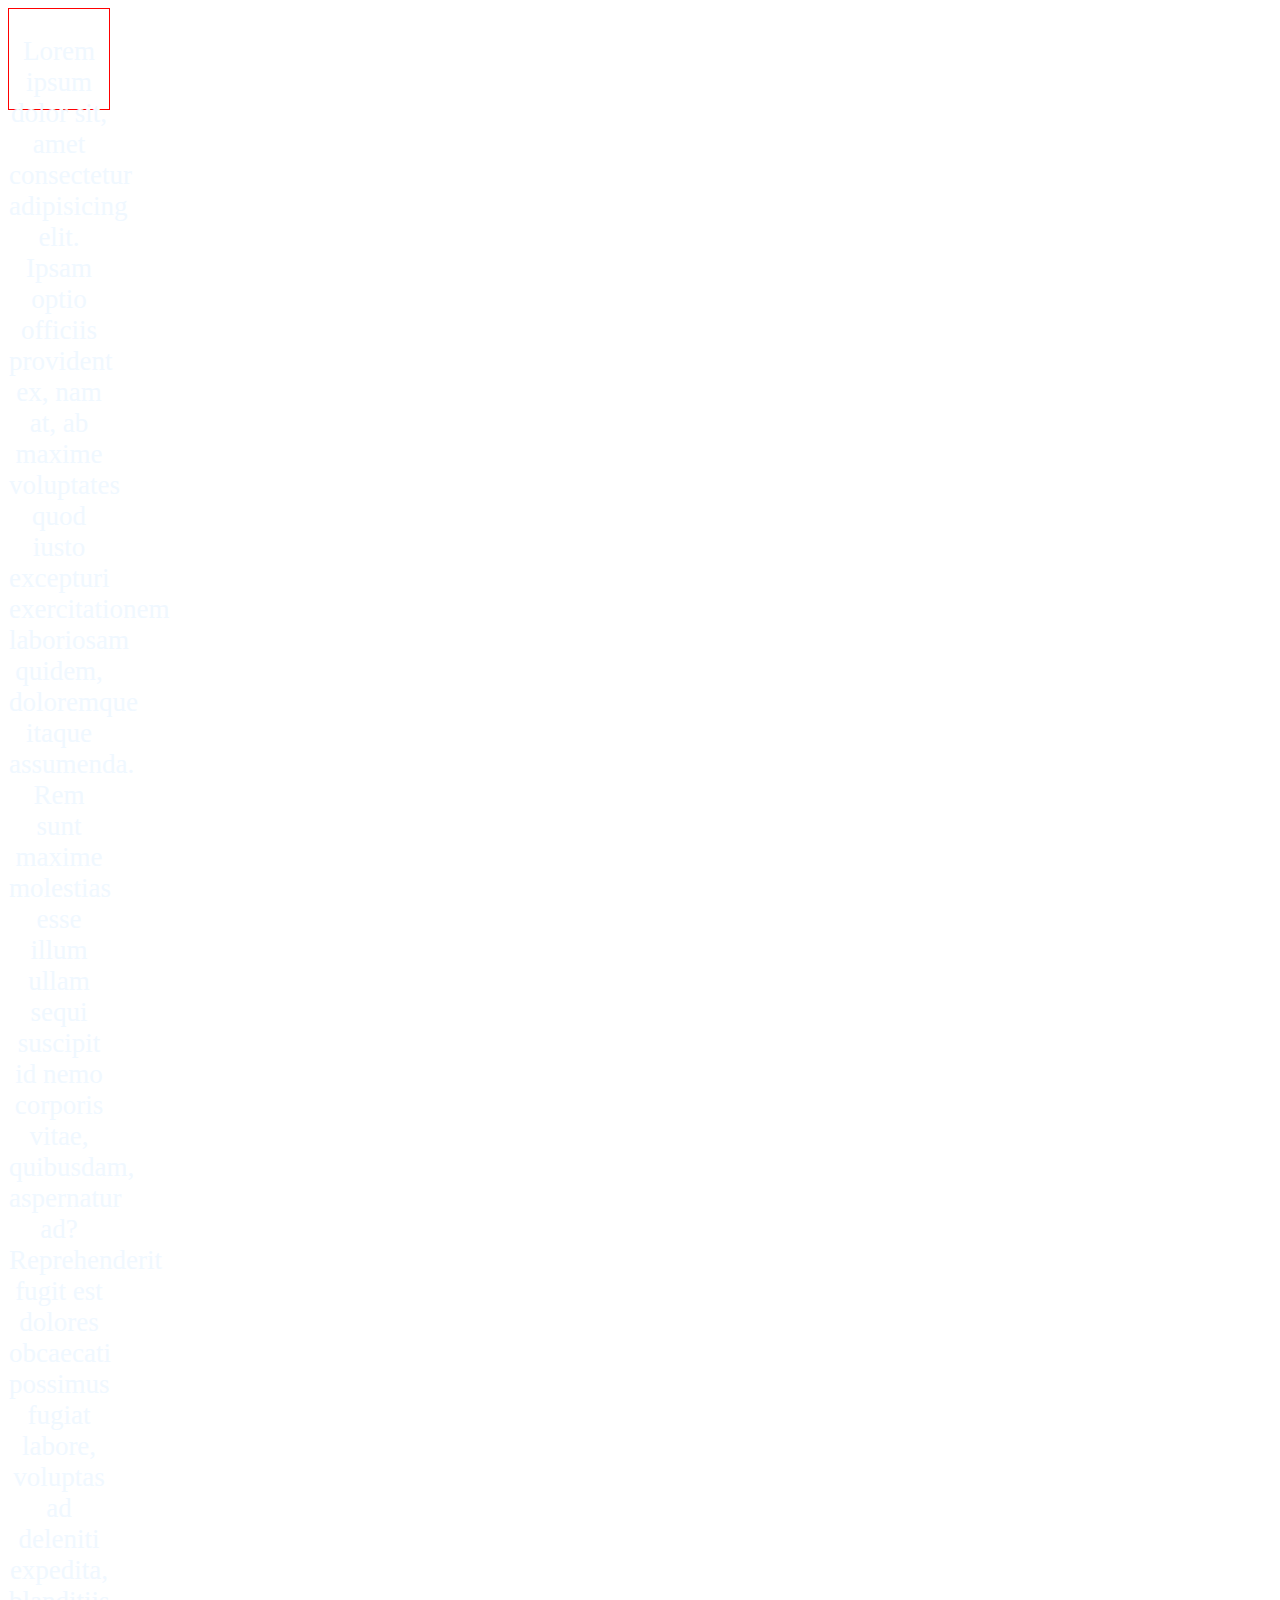
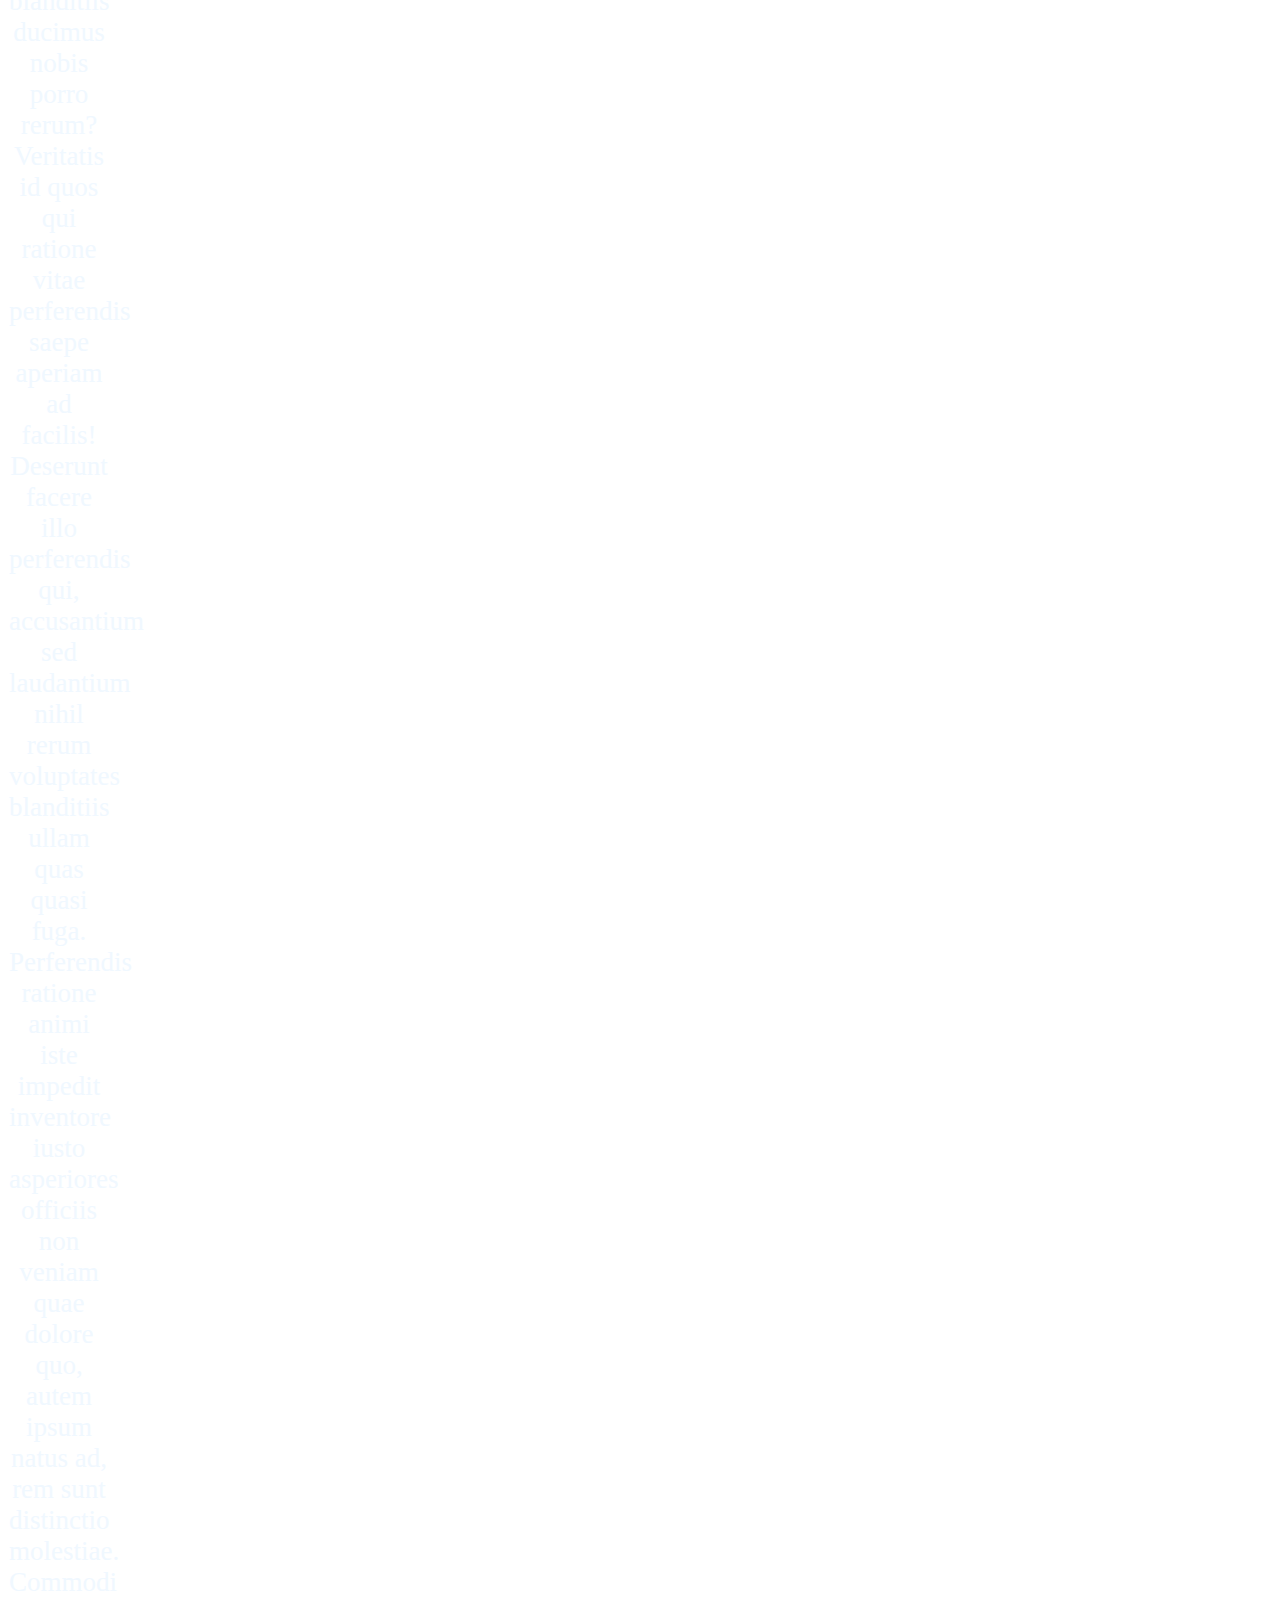
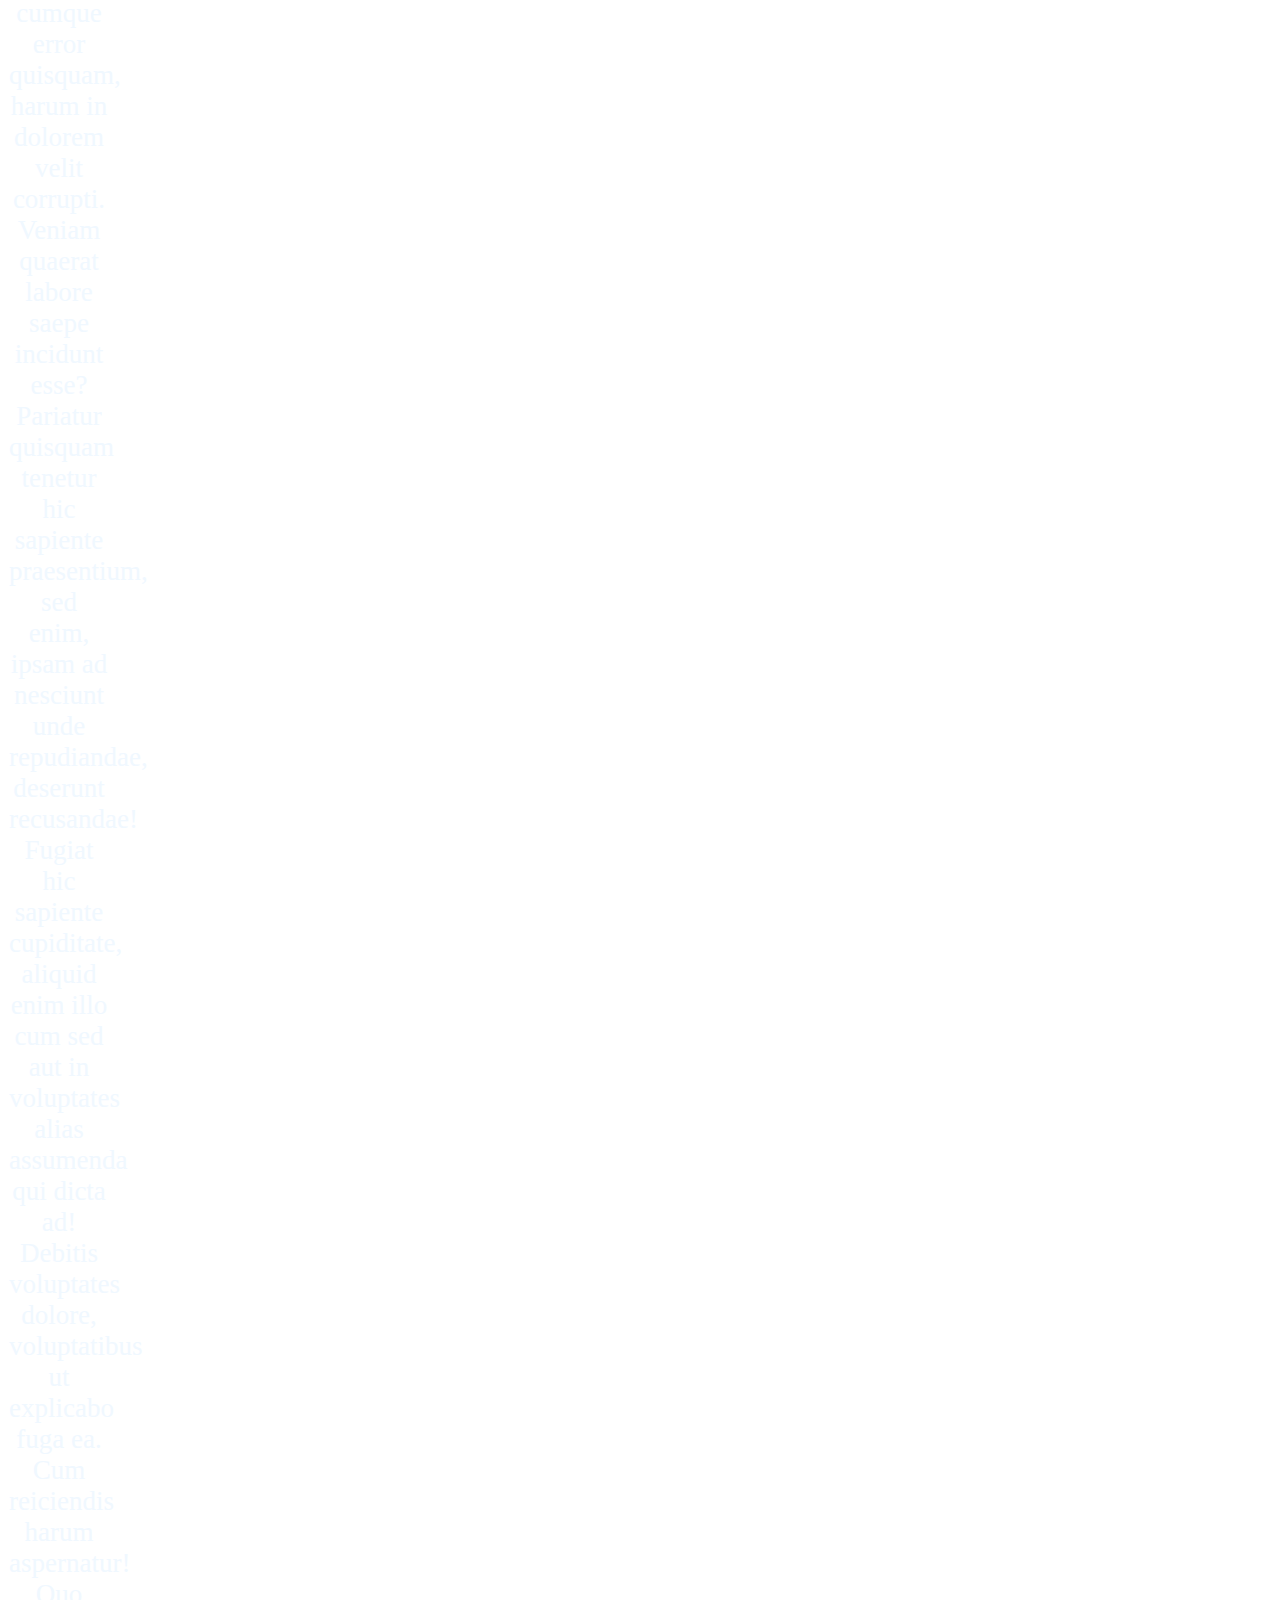
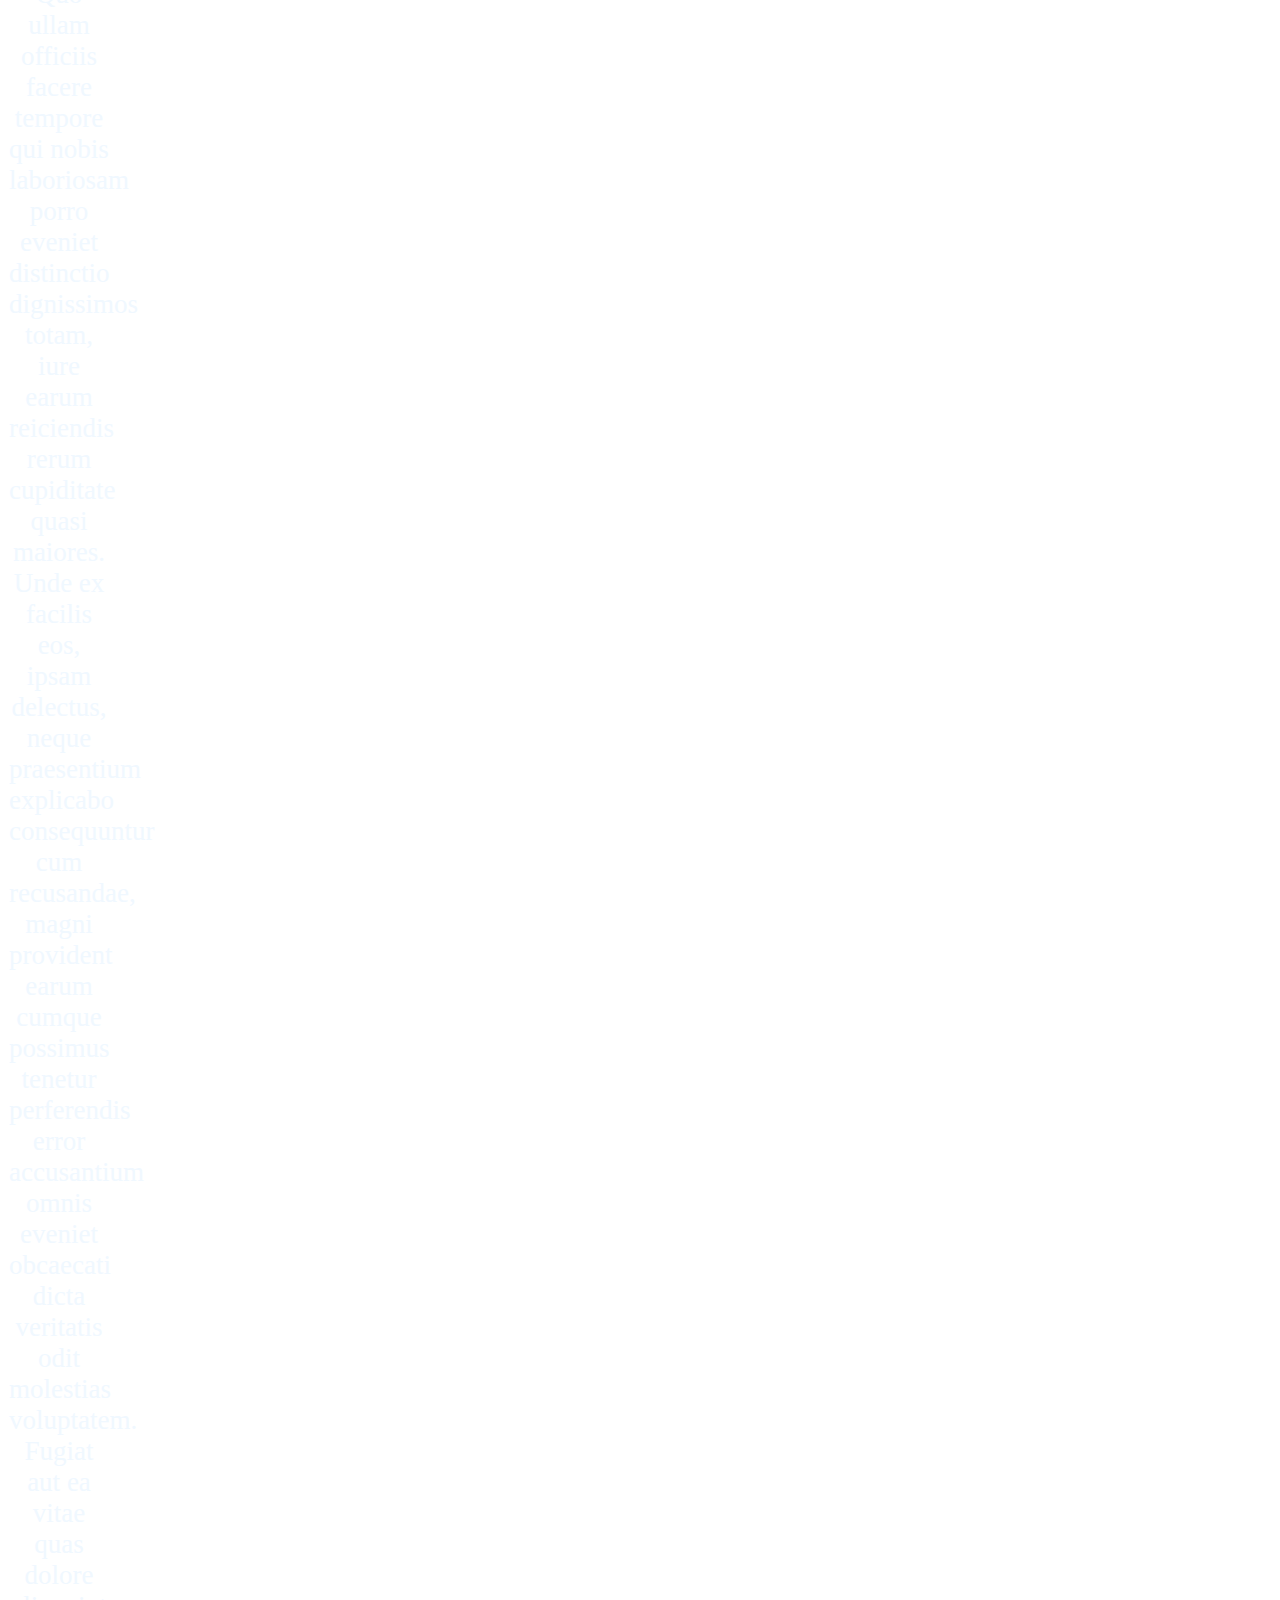
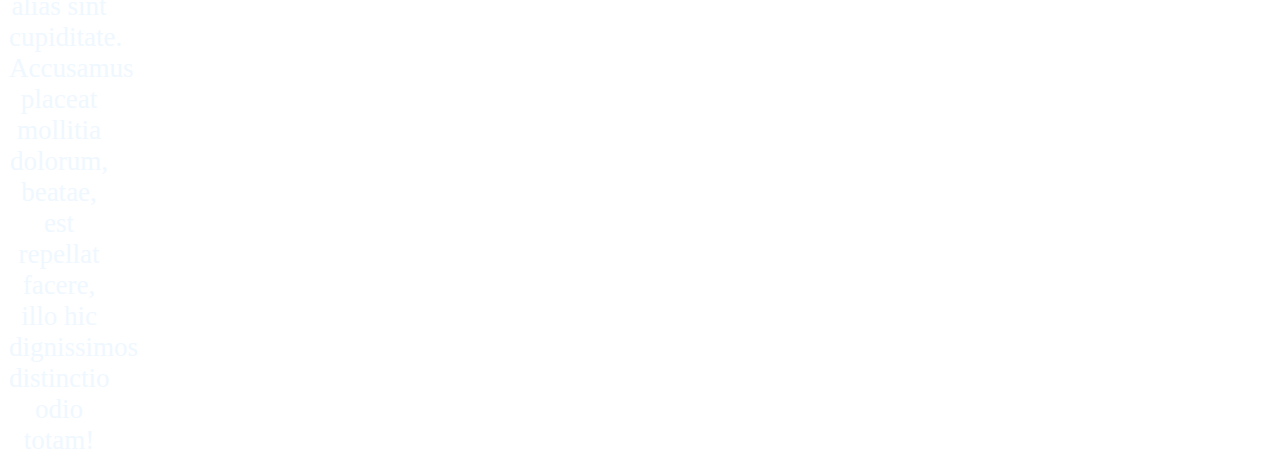
<file: index.html>
<!DOCTYPE html>
<html lang="en">
<head>
    <meta charset="UTF-8">
    <meta http-equiv="X-UA-Compatible" content="IE=edge">
    <meta name="viewport" content="width=device-width, initial-scale=1.0">
    <link rel="stylesheet" href="style.css">
    <title>Document</title>
</head>
<body>
    <div class="box">
        <p>Lorem ipsum dolor sit, amet consectetur adipisicing elit. Ipsam optio officiis provident ex, nam at, ab maxime voluptates quod iusto excepturi exercitationem laboriosam quidem, doloremque itaque assumenda. Rem sunt maxime molestias esse illum ullam sequi suscipit id nemo corporis vitae, quibusdam, aspernatur ad? Reprehenderit fugit est dolores obcaecati possimus fugiat labore, voluptas ad deleniti expedita, blanditiis ducimus nobis porro rerum? Veritatis id quos qui ratione vitae perferendis saepe aperiam ad facilis! Deserunt facere illo perferendis qui, accusantium sed laudantium nihil rerum voluptates blanditiis ullam quas quasi fuga. Perferendis ratione animi iste impedit inventore iusto asperiores officiis non veniam quae dolore quo, autem ipsum natus ad, rem sunt distinctio molestiae. Commodi cumque error quisquam, harum in dolorem velit corrupti. Veniam quaerat labore saepe incidunt esse? Pariatur quisquam tenetur hic sapiente praesentium, sed enim, ipsam ad nesciunt unde repudiandae, deserunt recusandae! Fugiat hic sapiente cupiditate, aliquid enim illo cum sed aut in voluptates alias assumenda qui dicta ad! Debitis voluptates dolore, voluptatibus ut explicabo fuga ea. Cum reiciendis harum aspernatur! Quo ullam officiis facere tempore qui nobis laboriosam porro eveniet distinctio dignissimos totam, iure earum reiciendis rerum cupiditate quasi maiores. Unde ex facilis eos, ipsam delectus, neque praesentium explicabo consequuntur cum recusandae, magni provident earum cumque possimus tenetur perferendis error accusantium omnis eveniet obcaecati dicta veritatis odit molestias voluptatem. Fugiat aut ea vitae quas dolore alias sint cupiditate. Accusamus placeat mollitia dolorum, beatae, est repellat facere, illo hic dignissimos distinctio odio totam!</p>

    </div>
</body>
</html>
</file>
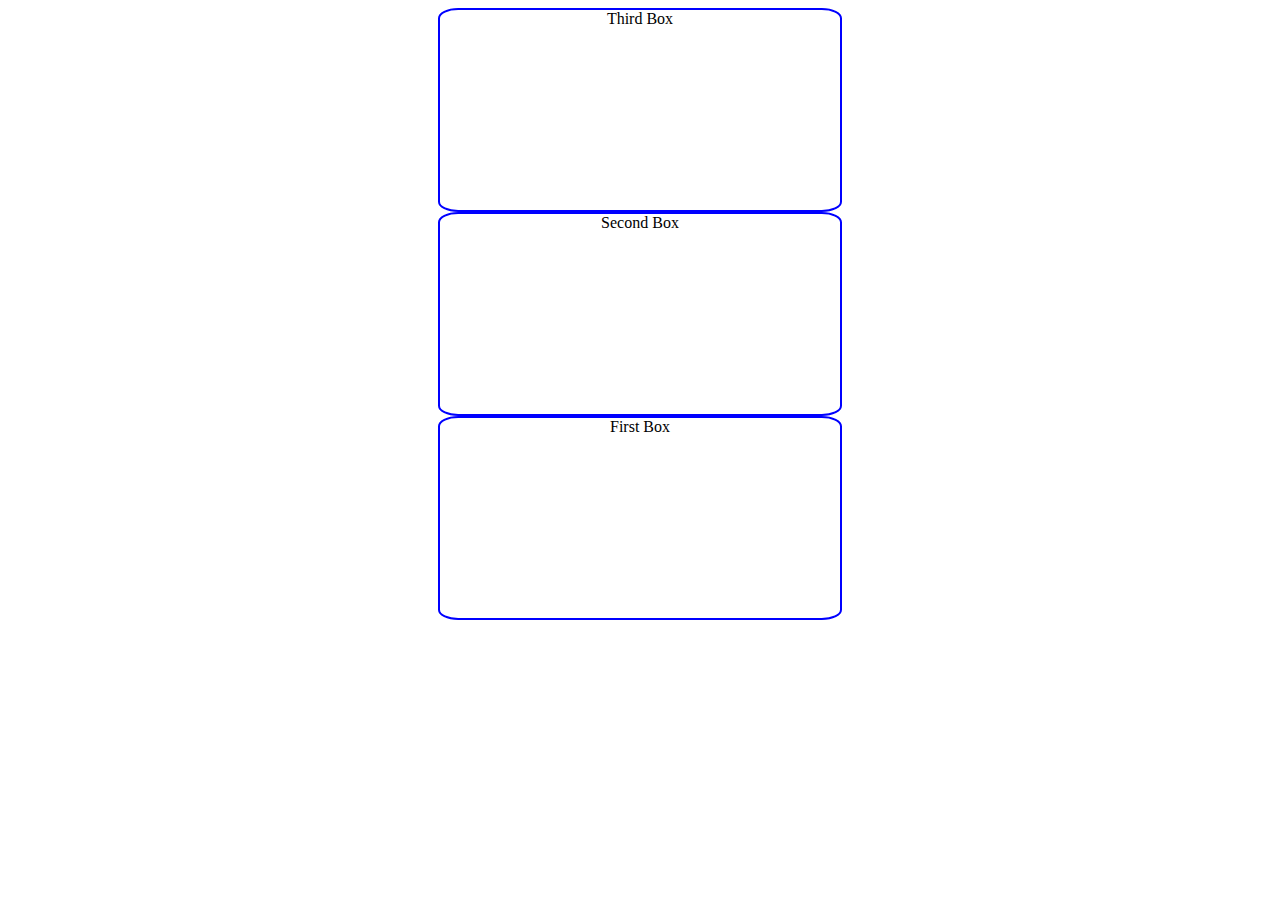
<file: all flex.html>
<!DOCTYPE html>
<html lang="en">
<head>
    <meta charset="UTF-8">
    <meta http-equiv="X-UA-Compatible" content="IE=edge">
    <meta name="viewport" content="width=device-width, initial-scale=1.0">
    <link rel="stylesheet" href="style.css">
    <title>All About Flex</title>
</head>
<body>
    <div class="container">
        <div class="flexbox">First Box</div>
        <div class="flexbox">Second Box</div>
        <div class="flexbox">Third Box</div>
    </div>



</body>
</html>
</file>
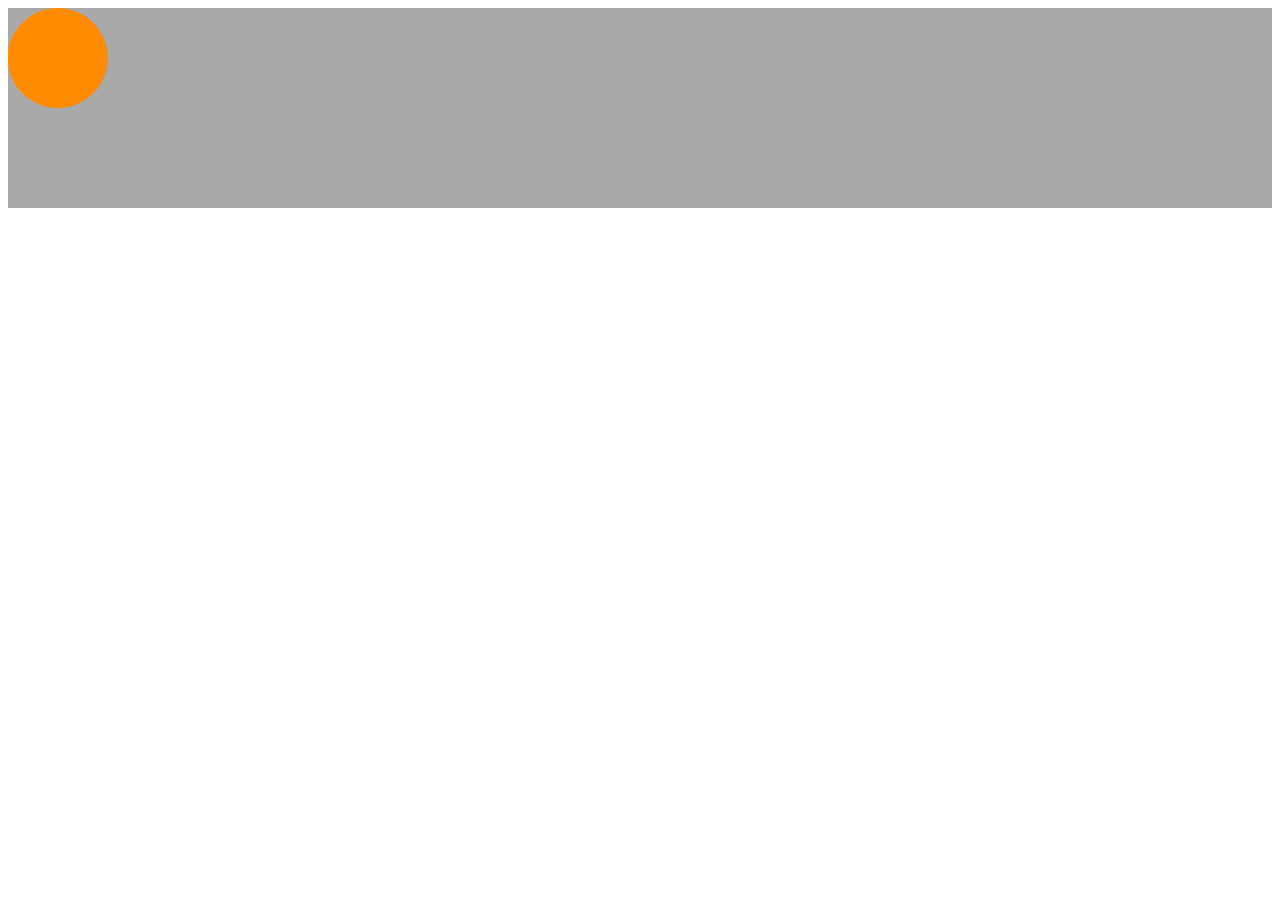
<file: animation.html>
<!DOCTYPE html>
<html lang="en">
<head>
    <meta charset="UTF-8">
    <meta http-equiv="X-UA-Compatible" content="IE=edge">
    <meta name="viewport" content="width=device-width, initial-scale=1.0">
    <link rel="stylesheet" href="style.css">
    <title>Css Animation</title>
</head>
<body>
    <div class="stage">
        <div class="animationball"></div>
    </div>
</body>
</html>
</file>
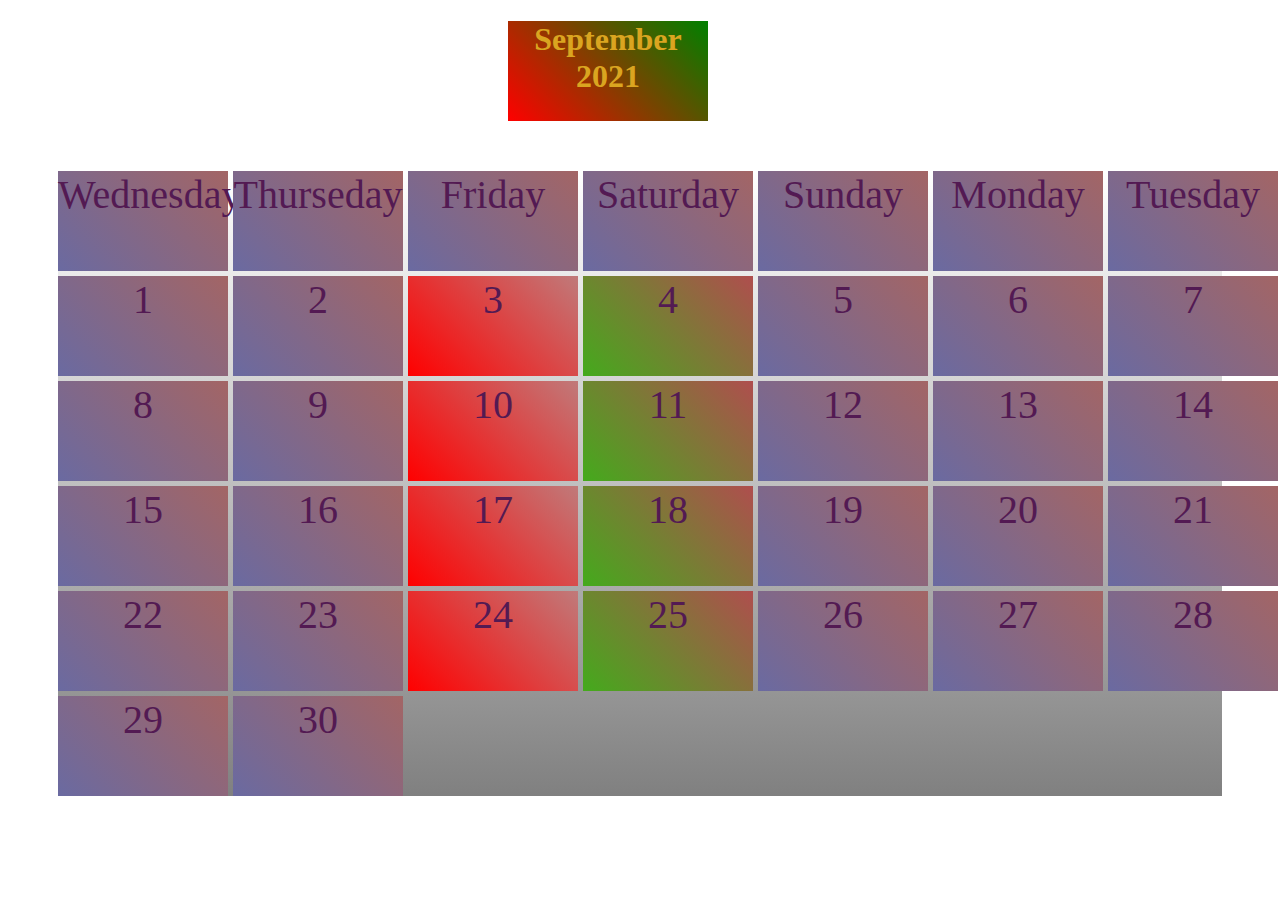
<file: calender.html>
<!DOCTYPE html>
<html lang="en">
<head>
    <meta charset="UTF-8">
    <meta http-equiv="X-UA-Compatible" content="IE=edge">
    <meta name="viewport" content="width=device-width, initial-scale=1.0">
    <link rel="stylesheet" href="style.css">
    <title>Calender</title>
</head>
<body>
    <section>
        <div class="monthname">
            <h1>September 2021</h1>
        </div>
    </section>
    <section>
    <div class="month">
        <div class="day">Wednesday</div>
        <div class="day">Thurseday</div>
        <div class="day">Friday</div>
        <div class="day">Saturday</div>
        <div class="day">Sunday</div>
        <div class="day">Monday</div>
        <div class="day">Tuesday</div>
        <div class="day">1</div>
        <div class="day">2</div>
        <div id="holy" class="day">3</div>
        <div id="holyday" class="day">4</div>
        <div class="day">5</div>
        <div class="day">6</div>
        <div class="day">7</div>
        <div class="day">8</div>
        <div class="day">9</div>
        <div id="holy" class="day">10</div>
        <div id="holyday" class="day">11</div>
        <div class="day">12</div>
        <div class="day">13</div>
        <div class="day">14</div>
        <div class="day">15</div>
        <div class="day">16</div>
        <div id="holy" class="day">17</div>
        <div id="holyday" class="day">18</div>
        <div class="day">19</div>
        <div class="day">20</div>
        <div class="day">21</div>
        <div class="day">22</div>
        <div class="day">23</div>
        <div id="holy" class="day">24</div>
        <div id="holyday" class="day">25</div>
        <div class="day">26</div>
        <div class="day">27</div>
        <div class="day">28</div>
        <div class="day">29</div>
        <div class="day">30</div>
    </section>

    </div>
</body>
</html>
</file>
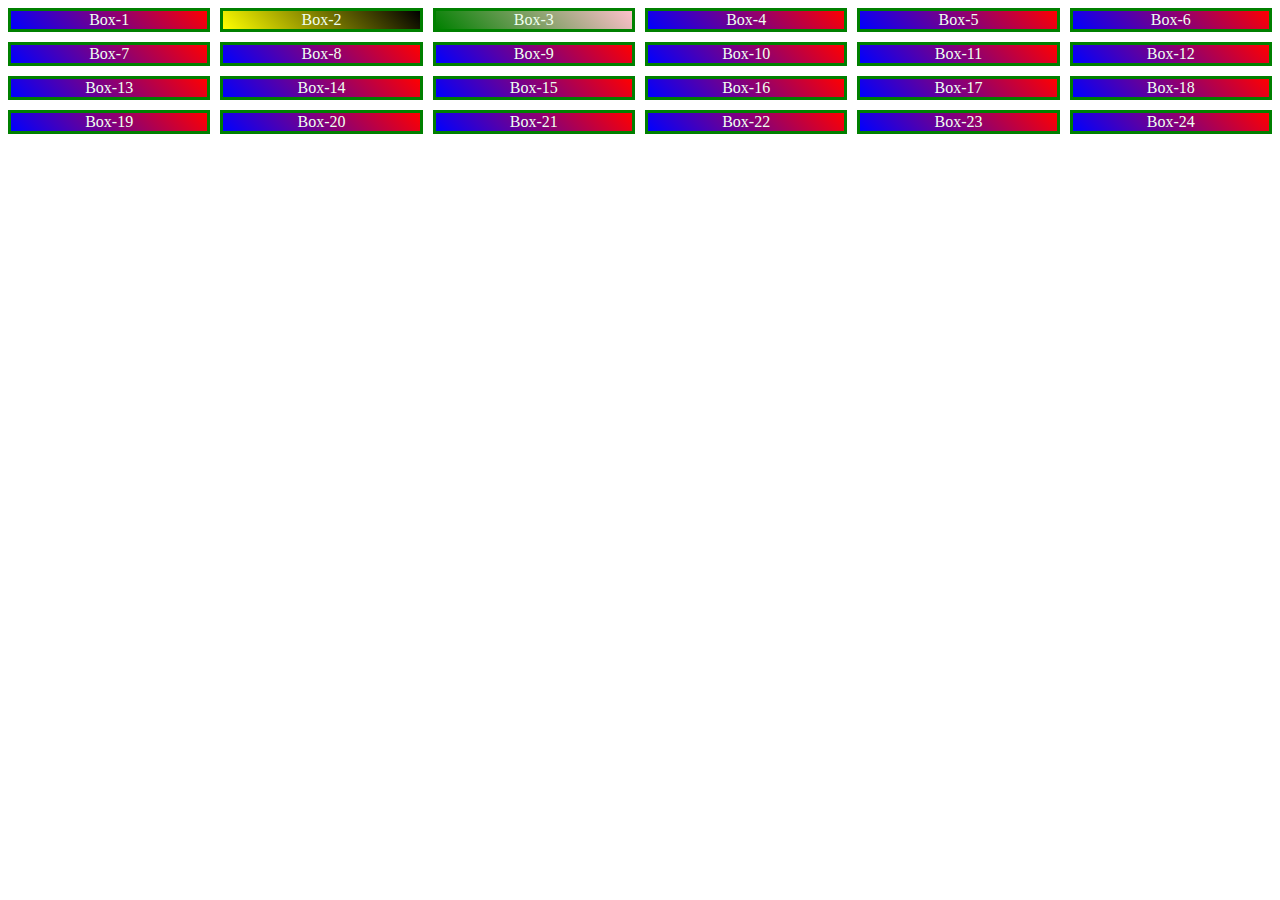
<file: grid.html>
<!DOCTYPE html>
<html lang="en">
<head>
    <meta charset="UTF-8">
    <meta http-equiv="X-UA-Compatible" content="IE=edge">
    <meta name="viewport" content="width=device-width, initial-scale=1.0">
    <link rel="stylesheet" href="style.css">
    <title>Grid</title>
</head>
<body>
    <div class="gridcontainer">
        <div id="g1" class="gridbox">Box-1</div>
        <div id="g2" class="gridbox">Box-2</div>
        <div id="g3" class="gridbox">Box-3</div>
        <div id="g4" class="gridbox">Box-4</div>
        <div id="g5" class="gridbox">Box-5</div>
        <div id="g6" class="gridbox">Box-6</div>
        <div id="g7" class="gridbox">Box-7</div>
        <div id="g8" class="gridbox">Box-8</div>
        <div id="g9" class="gridbox">Box-9</div>
        <div id="g10" class="gridbox">Box-10</div>
        <div id="g11" class="gridbox">Box-11</div>
        <div id="g12" class="gridbox">Box-12</div>
        <div id="g13" class="gridbox">Box-13</div>
        <div id="g14" class="gridbox">Box-14</div>
        <div id="g15" class="gridbox">Box-15</div>
        <div id="g16" class="gridbox">Box-16</div>
        <div id="g17" class="gridbox">Box-17</div>
        <div id="g18" class="gridbox">Box-18</div>
        <div id="g19" class="gridbox">Box-19</div>
        <div id="g20" class="gridbox">Box-20</div>
        <div id="g21" class="gridbox">Box-21</div>
        <div id="g22" class="gridbox">Box-22</div>
        <div id="g23" class="gridbox">Box-23</div>
        <div id="g24" class="gridbox">Box-24</div>
    </div>
</body>
</html>
</file>
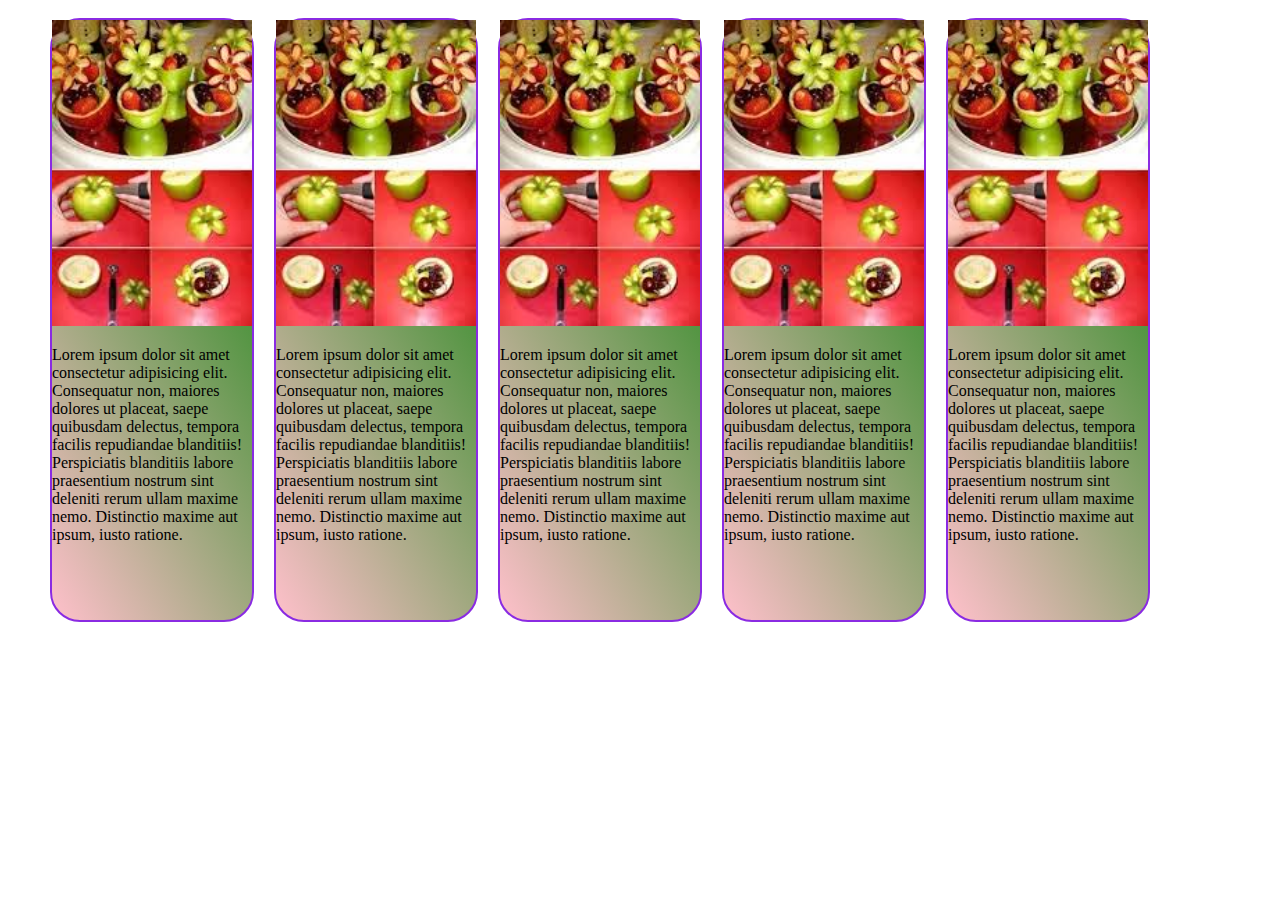
<file: mediaquery.html>
<!DOCTYPE html>
<html lang="en">
<head>
    <meta charset="UTF-8">
    <meta http-equiv="X-UA-Compatible" content="IE=edge">
    <meta name="viewport" content="width=device-width, initial-scale=1.0">
    <link rel="stylesheet" href="style.css">
    <title>Media Query</title>
</head>
<body>
    <div class="media">
        <div class="food"> <img src="images/images.jpg" alt=""> 
        <p>Lorem ipsum dolor sit amet consectetur adipisicing elit. Consequatur non, maiores dolores ut placeat, saepe quibusdam delectus, tempora facilis repudiandae blanditiis! Perspiciatis blanditiis labore praesentium nostrum sint deleniti rerum ullam maxime nemo. Distinctio maxime aut ipsum, iusto ratione.</p>
        </div>
        <div class="food"> <img src="images/images.jpg" alt="">
            <p>Lorem ipsum dolor sit amet consectetur adipisicing elit. Consequatur non, maiores dolores ut placeat, saepe quibusdam delectus, tempora facilis repudiandae blanditiis! Perspiciatis blanditiis labore praesentium nostrum sint deleniti rerum ullam maxime nemo. Distinctio maxime aut ipsum, iusto ratione.</p> </div>
        <div class="food"><img src="images/images.jpg" alt="">
            <p>Lorem ipsum dolor sit amet consectetur adipisicing elit. Consequatur non, maiores dolores ut placeat, saepe quibusdam delectus, tempora facilis repudiandae blanditiis! Perspiciatis blanditiis labore praesentium nostrum sint deleniti rerum ullam maxime nemo. Distinctio maxime aut ipsum, iusto ratione.</p></div>
        <div class="food"><img src="images/images.jpg" alt="">
            <p>Lorem ipsum dolor sit amet consectetur adipisicing elit. Consequatur non, maiores dolores ut placeat, saepe quibusdam delectus, tempora facilis repudiandae blanditiis! Perspiciatis blanditiis labore praesentium nostrum sint deleniti rerum ullam maxime nemo. Distinctio maxime aut ipsum, iusto ratione.</p></div>
        <div class="food"><img src="images/images.jpg" alt="">
            <p>Lorem ipsum dolor sit amet consectetur adipisicing elit. Consequatur non, maiores dolores ut placeat, saepe quibusdam delectus, tempora facilis repudiandae blanditiis! Perspiciatis blanditiis labore praesentium nostrum sint deleniti rerum ullam maxime nemo. Distinctio maxime aut ipsum, iusto ratione.</p></div>
    </div>
</body>
</html>
</file>
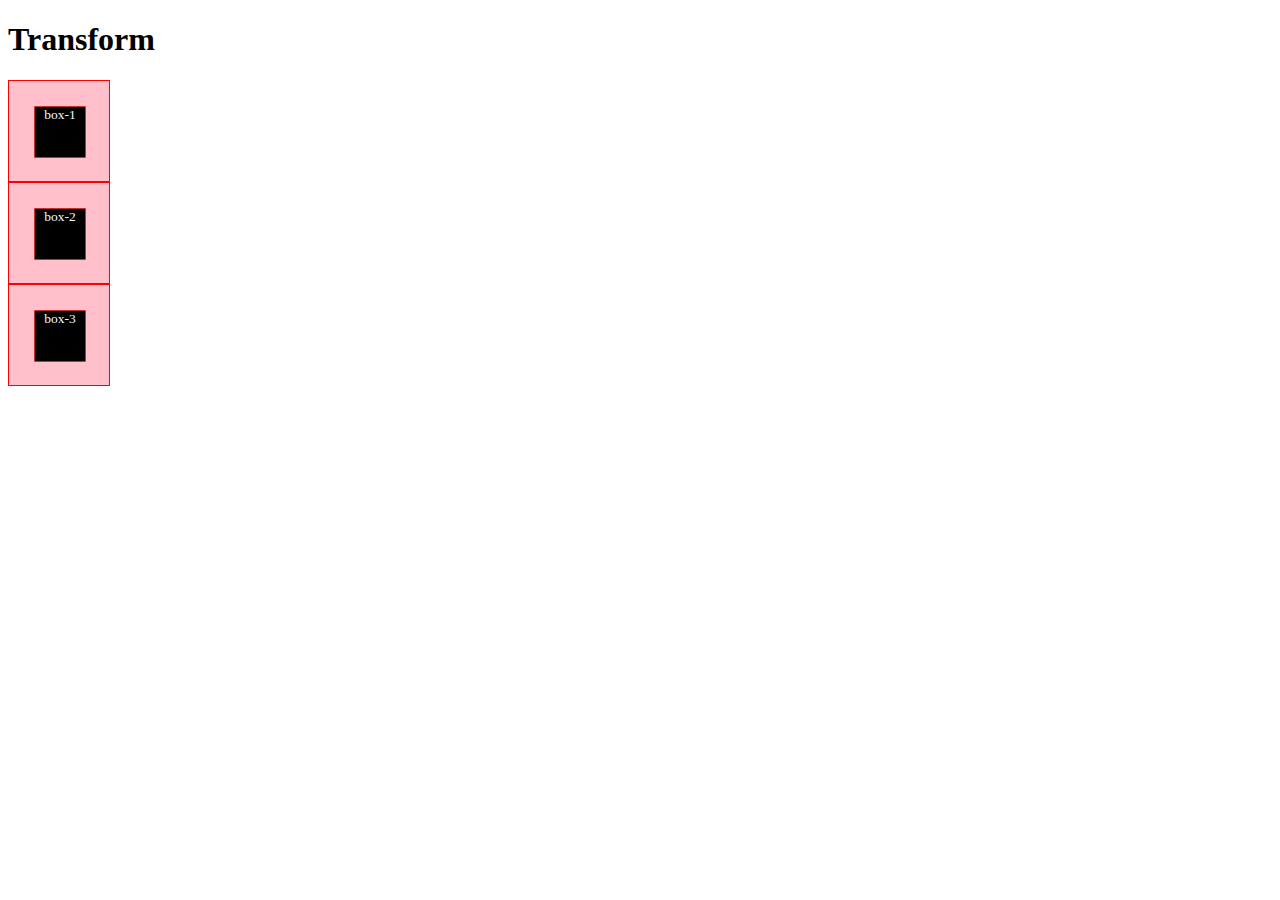
<file: transform.html>
<!DOCTYPE html>
<html lang="en">
<head>
    <meta charset="UTF-8">
    <meta http-equiv="X-UA-Compatible" content="IE=edge">
    <meta name="viewport" content="width=device-width, initial-scale=1.0">
    <link rel="stylesheet" href="style.css">
    <title>Transform</title>
</head>
<body>
    <h1>Transform</h1>
    <div class="box outer">
        <div class="box inner">box-1</div>
    </div>
    <div class="box outer">
        <div class="box inner">box-2</div>
    </div>
    <div class="box outer">
        <div class="box inner">box-3</div>
    </div>
</body>
</html>
</file>
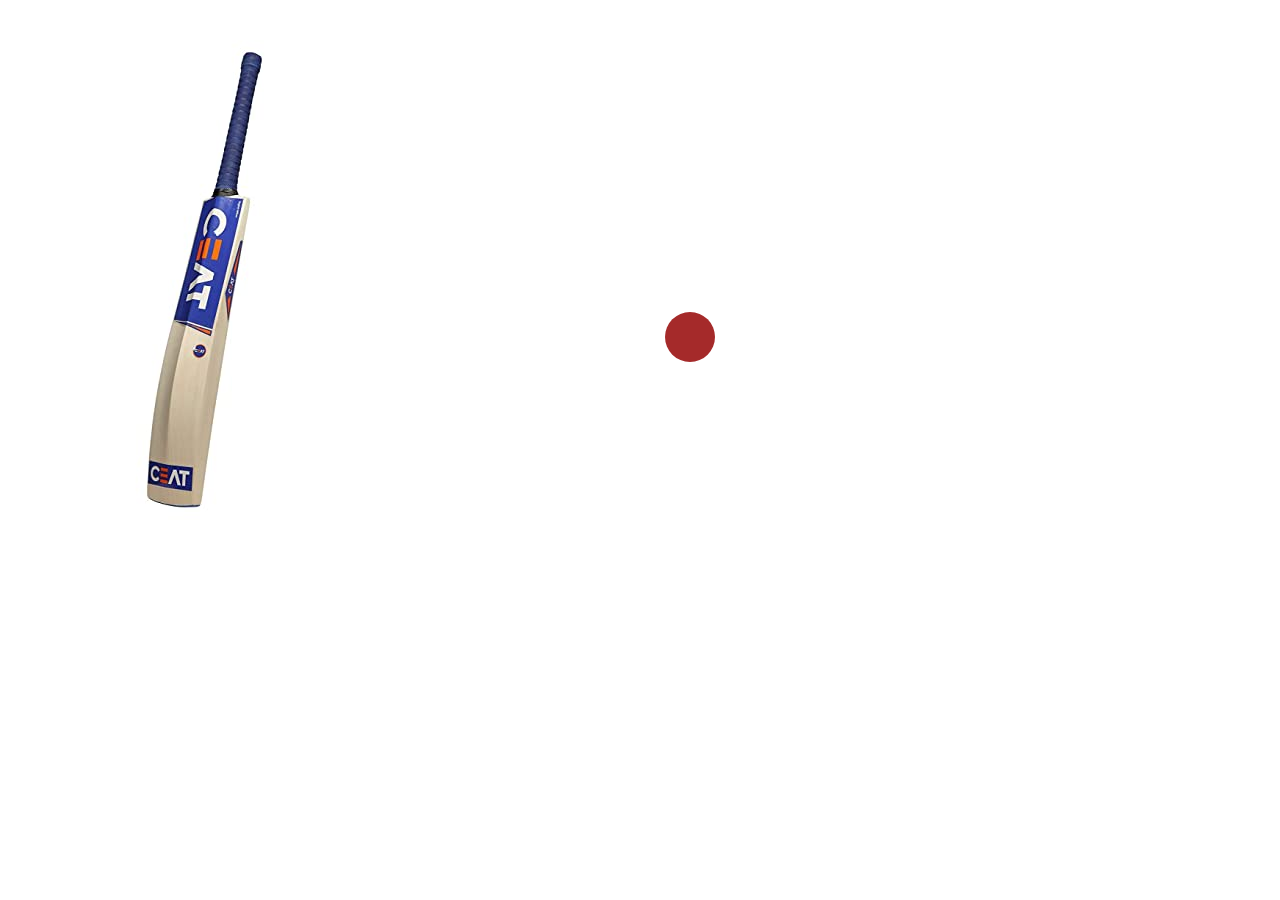
<file: transition & transformation.html>
<!DOCTYPE html>
<html lang="en">
<head>
    <meta charset="UTF-8">
    <meta http-equiv="X-UA-Compatible" content="IE=edge">
    <meta name="viewport" content="width=device-width, initial-scale=1.0">
    <link rel="stylesheet" href="style.css">
    <title>Cricket Tournament</title>
</head>
<body>
    <div class="field" >
        <img class="bat" src="images/bat.jpg" alt="">
        <div class="ball"></div>
    </div>
    <div>

    </div>
</body>
</html>
</file>
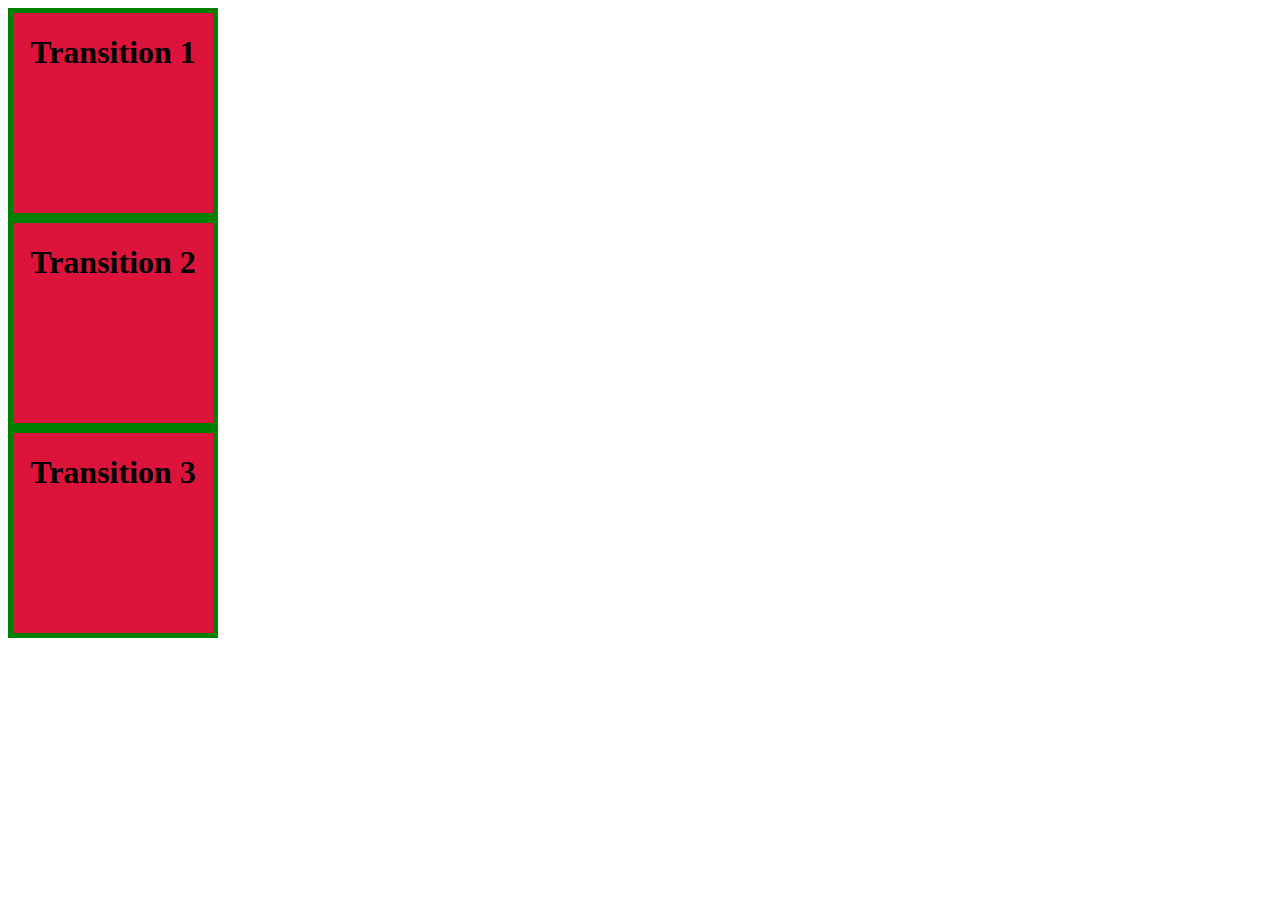
<file: transition.html>
<!DOCTYPE html>
<html lang="en">
<head>
    <meta charset="UTF-8">
    <meta http-equiv="X-UA-Compatible" content="IE=edge">
    <meta name="viewport" content="width=device-width, initial-scale=1.0">
    <link rel="stylesheet" href="style.css">
    <title>Transition</title>
</head>
<body>
    <div class="transition">
        <h1>Transition 1</h1>

    </div>
    <div class="transition2">
        <h1>Transition 2</h1>

    </div>
    <div class="transition3">
        <h1>Transition 3</h1>

    </div>
</body>
</html>
</file>
<file: style.css>
/*.box{
    width: 150px;
    height: 100px;
    border: 10px black solid ;
    overflow: scroll;
}*/
.box {
    width: 100px;
    height: 100px;
    border: 1px solid red;
    font-size: 27px;
    color: aliceblue;
    text-align: center;


}
.outer{
    background-color: pink;
}
.inner{
    background-color: black;
    transform: scale(0.5);
}
.transition{
    width: 200px;
    height: 200px;
    background-color: crimson ;
    border: 5px green solid;
    text-align: center;
    transition: width 5s ease-in-out 1s;
}
.transition:hover{
    width: 600px;
    
}
.transition2{
    width: 200px;
    height: 200px;
    background-color: crimson ;
    border: 5px green solid;
    text-align: center;
    transition: background-color 5s ease-in-out 1s;
}
.transition2:hover{
    background-color: black;
    
}
.transition3{
    width: 200px;
    height: 200px;
    background-color: crimson ;
    border: 5px green solid;
    text-align: center;
    transition: height 5s ease-in-out 1s;
}
.transition3:hover{
    height: 600px;
    
}
.bat{
    transition: transform 0.2s ease;
    
}
.bat:hover{
    transform: rotate(-60deg);
    transform-origin: 80% 0%;
}
.ball{
    height: 50px;
    width: 50px;
    border-radius: 50%;
    background-color: brown;
    margin-top: -250px;
    margin-left: 657px;
    position: relative;
    transition: transform 0.2s ease-in-out 1s;
}
.ball:hover{
    transform: rotate(-60deg);
}
.field:hover .ball{
    transform: translate(1000px, -200px);

}
.animationball{
    width: 100px;
    height: 100px;
    border-radius: 50%;
    background-color: darkorange;
    position: absolute;

}

@keyframes infield {
    0%{
        top: 5px;
        left: 0px;
        background-color: white;

    }
    50%{
        top:110px;
        left: 500px;
        background-color: red;

    }
    100%{
        top: 5px;
        left: 1000px;
        background-color: yellow;

    }
        
        
}

.stage{
    width: 100%;
    height: 200px;
    background-color:darkgrey;
}

.stage:hover .animationball{
    animation: infield 5s 0s infinite ease-in-out alternate;



}
.container{
    display: flex;
    justify-content:space-evenly;
    flex-direction: column-reverse;
    align-items: center;
    

}
.flexbox{
    height: 200px;
    width: 400px;
    border-radius: 5%;
    border: 2px blue solid;
    text-align: center;
}
.gridbox{
    border: 3px green solid;
    background-image: linear-gradient(45deg,blue, red);
    color: honeydew;
    text-align: center;

}
.gridcontainer{
    display: grid;
    grid-template-columns: repeat(6, 1fr);
    grid-gap: 10px;
}
#g1{
    background-image: linear-gradient(45deg,blue, red);
    color: honeydew;
    text-align: center;
}
#g2{
    background-image: linear-gradient(45deg,yellow,black);
    color: honeydew;
    text-align: center;
}
#g3{
    background-image: linear-gradient(45deg,green,pink);
    color: honeydew;
    text-align: center;
}
.month{
    
    margin: 50px;
    display: grid;
    grid-gap: 5px;
    grid-template-columns: repeat(7, 1fr);
    background-image: linear-gradient(white, gray);

}
.day{
    height: 100px;
    width: 170px;
    font-size: 40px;
    background-image: linear-gradient(45deg, rgb(106, 106, 161),rgb(163, 101, 101));
    text-align: center;
    color: rgb(83, 26, 83);
}
#holy{
    background-image: linear-gradient(45deg,red, rgb(192, 122, 122));
}
#holyday{
    background-image: linear-gradient(45deg, rgb(68, 170, 28),rgb(175, 78, 78));
}
.monthname{
    color: goldenrod;
    text-align: center;
    font: 250px;
    background-image: linear-gradient(45deg, red,green);
    height: 100px;
    width: 200px;
    
    margin-left: 500px;
}
.media{
    display: flex;
    margin: 0 auto;
    max-width: 1200px;

}
.food{
    height: 600px;
    width: 200px;
    border: 2px blueviolet solid;
    margin: 10px;
    border-radius: 30px;
}
.food img{
    width: 100%;
}
@media (max-width: 800px) {

    .food{
        background-image: linear-gradient(45deg, blue, red);
      
    }
    .media{
        display: flex;
        flex-direction: column;
        align-items: center;
    }

    
}
@media (min-width: 800px) {
    .food{
        background-image: linear-gradient(60deg, pink, green);
    }


}
</file>
